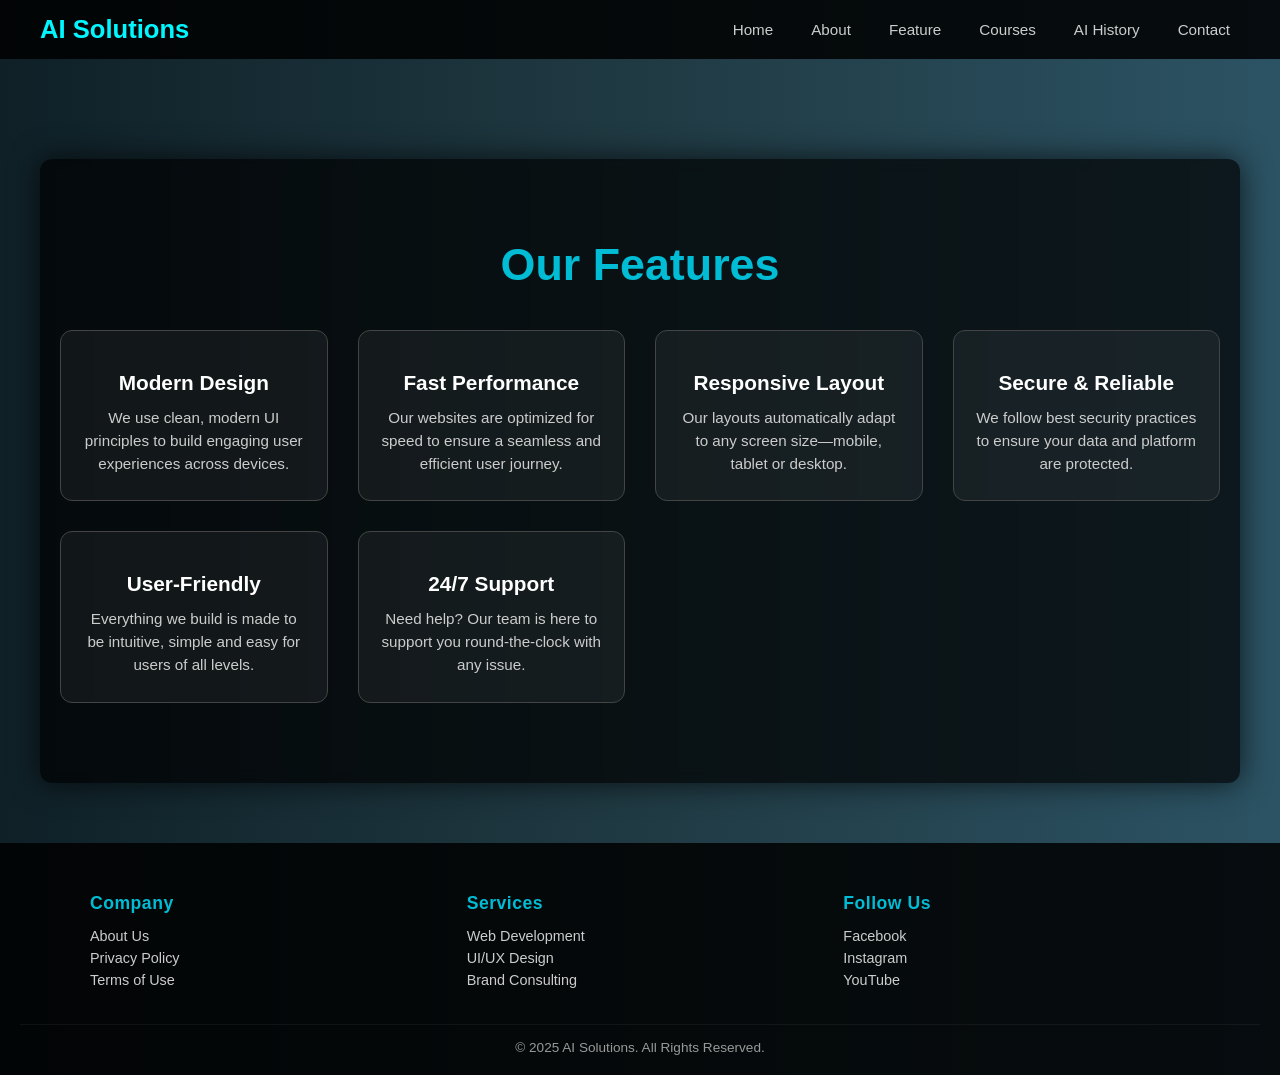
<file: feature.html>
<!DOCTYPE html>
<html lang="en">
<head>
  <meta charset="UTF-8" />
  <meta name="viewport" content="width=device-width, initial-scale=1.0"/>
  <title>Our Features - AI Solutions</title>
  <style>
    * {
      margin: 0;
      padding: 0;
      box-sizing: border-box;
      font-family: 'Segoe UI', sans-serif;
    }

    body {
      background: linear-gradient(to right, #0f2027, #203a43, #2c5364);
      color: #fff;
      min-height: 100vh;
    }

    header {
      background: rgba(0, 0, 0, 0.85);
      padding: 15px 30px;
      position: sticky;
      top: 0;
      z-index: 100;
    }

    nav {
      max-width: 1200px;
      margin: auto;
      display: flex;
      align-items: center;
      justify-content: space-between;
      flex-wrap: wrap;
    }

    .logo {
      font-size: 1.6rem;
      color: #00f7ff;
      font-weight: bold;
      text-decoration: none;
    }

    nav ul {
      list-style: none;
      display: flex;
      gap: 18px;
      flex-wrap: wrap;
    }

    nav ul li a {
      color: #ccc;
      text-decoration: none;
      font-size: 0.95rem;
      padding: 6px 10px;
      border-radius: 4px;
      transition: background 0.25s, color 0.25s;
    }

    nav ul li a:hover {
      background: rgba(255,255,255,0.05);
      color: #fff;
    }

    .features-section {
      backdrop-filter: blur(6px);
      background-color: rgba(0, 0, 0, 0.7);
      padding: 80px 20px;
      max-width: 1200px;
      margin: 100px auto 60px;
      border-radius: 12px;
      box-shadow: 0 0 30px rgba(0, 0, 0, 0.7);
      text-align: center;
    }

    .features-section h1 {
      font-size: 2.8rem;
      color: #00bcd4;
      margin-bottom: 40px;
    }

    .features-grid {
      display: grid;
      grid-template-columns: repeat(auto-fit, minmax(250px, 1fr));
      gap: 30px;
      margin-top: 20px;
    }

    .feature-card {
      background-color: rgba(255, 255, 255, 0.05);
      border: 1px solid #444;
      border-radius: 12px;
      padding: 25px 20px;
      transition: transform 0.3s ease, box-shadow 0.3s ease;
      position: relative;
    }

    .feature-card:hover {
      transform: translateY(-8px);
      box-shadow: 0 12px 30px rgba(0, 188, 212, 0.35);
    }

    .feature-card i {
      font-size: 2.5rem;
      margin-bottom: 15px;
      color: #00bcd4;
      display: block;
    }

    .feature-card h3 {
      margin-bottom: 12px;
      color: #fff;
      font-size: 1.3rem;
    }

    .feature-card p {
      color: #ccc;
      font-size: 0.95rem;
      line-height: 1.5;
    }

    /* Footer */
    footer {
      background-color: rgba(0, 0, 0, 0.85);
      color: #ccc;
      padding: 50px 20px 20px;
      margin-top: 40px;
    }

    .footer-content {
      display: flex;
      flex-wrap: wrap;
      justify-content: space-between;
      max-width: 1100px;
      margin: auto;
      gap: 30px;
    }

    .footer-section {
      flex: 1 1 220px;
      min-width: 180px;
    }

    .footer-section h3 {
      color: #00bcd4;
      margin-bottom: 14px;
      font-size: 1.1rem;
      letter-spacing: 0.5px;
    }

    .footer-section p {
      margin: 6px 0;
      font-size: 0.9rem;
    }

    .footer-section a {
      color: #ccc;
      text-decoration: none;
      transition: color 0.2s ease;
    }

    .footer-section a:hover {
      color: #fff;
    }

    .footer-bottom {
      text-align: center;
      margin-top: 30px;
      font-size: 0.85rem;
      color: #999;
      border-top: 1px solid rgba(255,255,255,0.05);
      padding-top: 15px;
    }

    @media (max-width: 900px) {
      .features-section {
        margin: 120px 15px 60px;
        padding: 60px 15px;
      }
      nav ul {
        gap: 10px;
      }
    }
  </style>
</head>
<body>
  <header>
    <nav>
      <a href="index.html" class="logo">AI Solutions</a>
      <ul>
        <li><a href="index.html">Home</a></li>
        <li><a href="about.html">About</a></li>
        <li><a href="feature.html" class="active">Feature</a></li>
        <li><a href="courses.html">Courses</a></li>
		<li><a href="history.html">AI History</a></li>
        <li><a href="contact.html">Contact</a></li>
        
      </ul>
    </nav>
  </header>

  <section class="features-section">
    <h1>Our Features</h1>
    <div class="features-grid">
      <div class="feature-card">
        <i class="fas fa-laptop-code"></i>
        <h3>Modern Design</h3>
        <p>We use clean, modern UI principles to build engaging user experiences across devices.</p>
      </div>
      <div class="feature-card">
        <i class="fas fa-bolt"></i>
        <h3>Fast Performance</h3>
        <p>Our websites are optimized for speed to ensure a seamless and efficient user journey.</p>
      </div>
      <div class="feature-card">
        <i class="fas fa-mobile-alt"></i>
        <h3>Responsive Layout</h3>
        <p>Our layouts automatically adapt to any screen size—mobile, tablet or desktop.</p>
      </div>
      <div class="feature-card">
        <i class="fas fa-shield-alt"></i>
        <h3>Secure & Reliable</h3>
        <p>We follow best security practices to ensure your data and platform are protected.</p>
      </div>
      <div class="feature-card">
        <i class="fas fa-user-friends"></i>
        <h3>User-Friendly</h3>
        <p>Everything we build is made to be intuitive, simple and easy for users of all levels.</p>
      </div>
      <div class="feature-card">
        <i class="fas fa-headset"></i>
        <h3>24/7 Support</h3>
        <p>Need help? Our team is here to support you round-the-clock with any issue.</p>
      </div>
    </div>
  </section>

  <footer>
    <div class="footer-content">
      <div class="footer-section">
        <h3>Company</h3>
        <p><a href="#">About Us</a></p>
        <p><a href="#">Privacy Policy</a></p>
        <p><a href="#">Terms of Use</a></p>
      </div>
      <div class="footer-section">
        <h3>Services</h3>
        <p><a href="#">Web Development</a></p>
        <p><a href="#">UI/UX Design</a></p>
        <p><a href="#">Brand Consulting</a></p>
      </div>
      <div class="footer-section">
        <h3>Follow Us</h3>
        <p><a href="#">Facebook</a></p>
        <p><a href="#">Instagram</a></p>
        <p><a href="#">YouTube</a></p>
      </div>
    </div>
    <div class="footer-bottom">
      &copy; 2025 AI Solutions. All Rights Reserved.
    </div>
  </footer>
</body>
</html>
</file>
